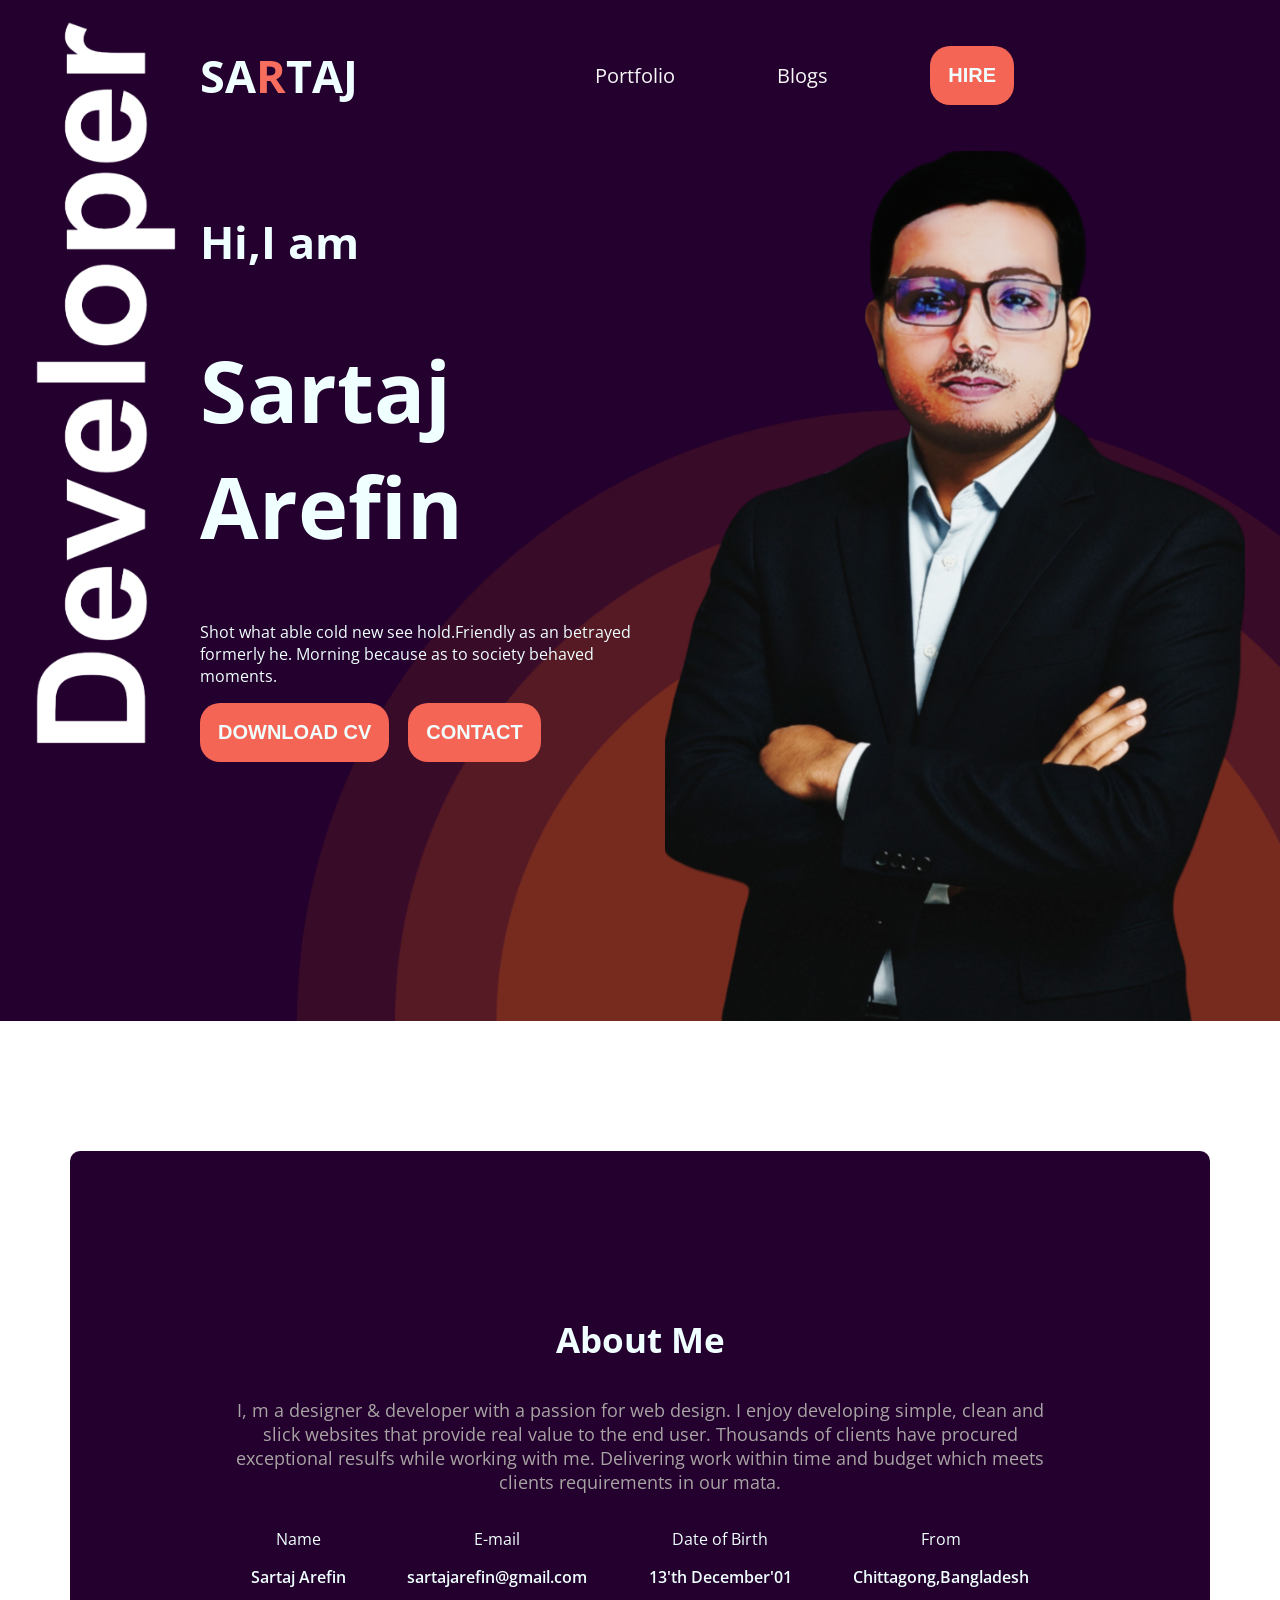
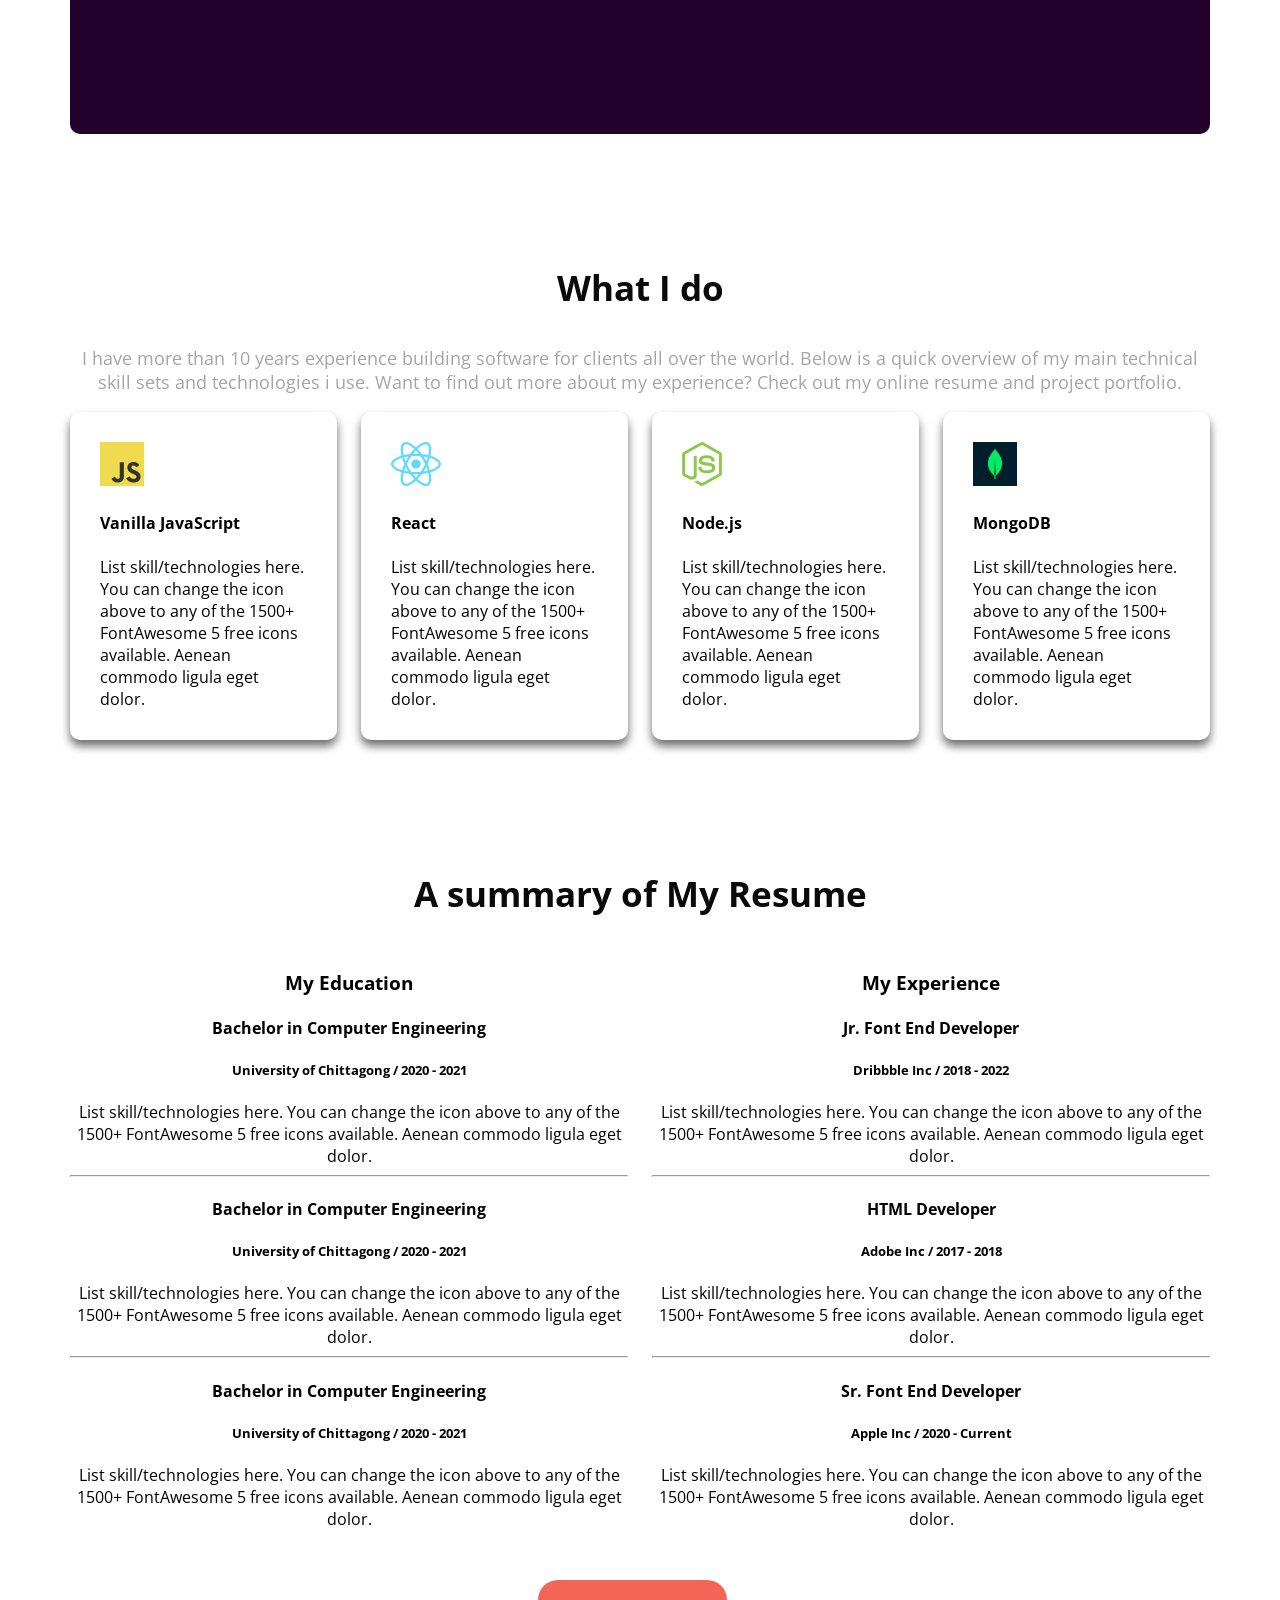
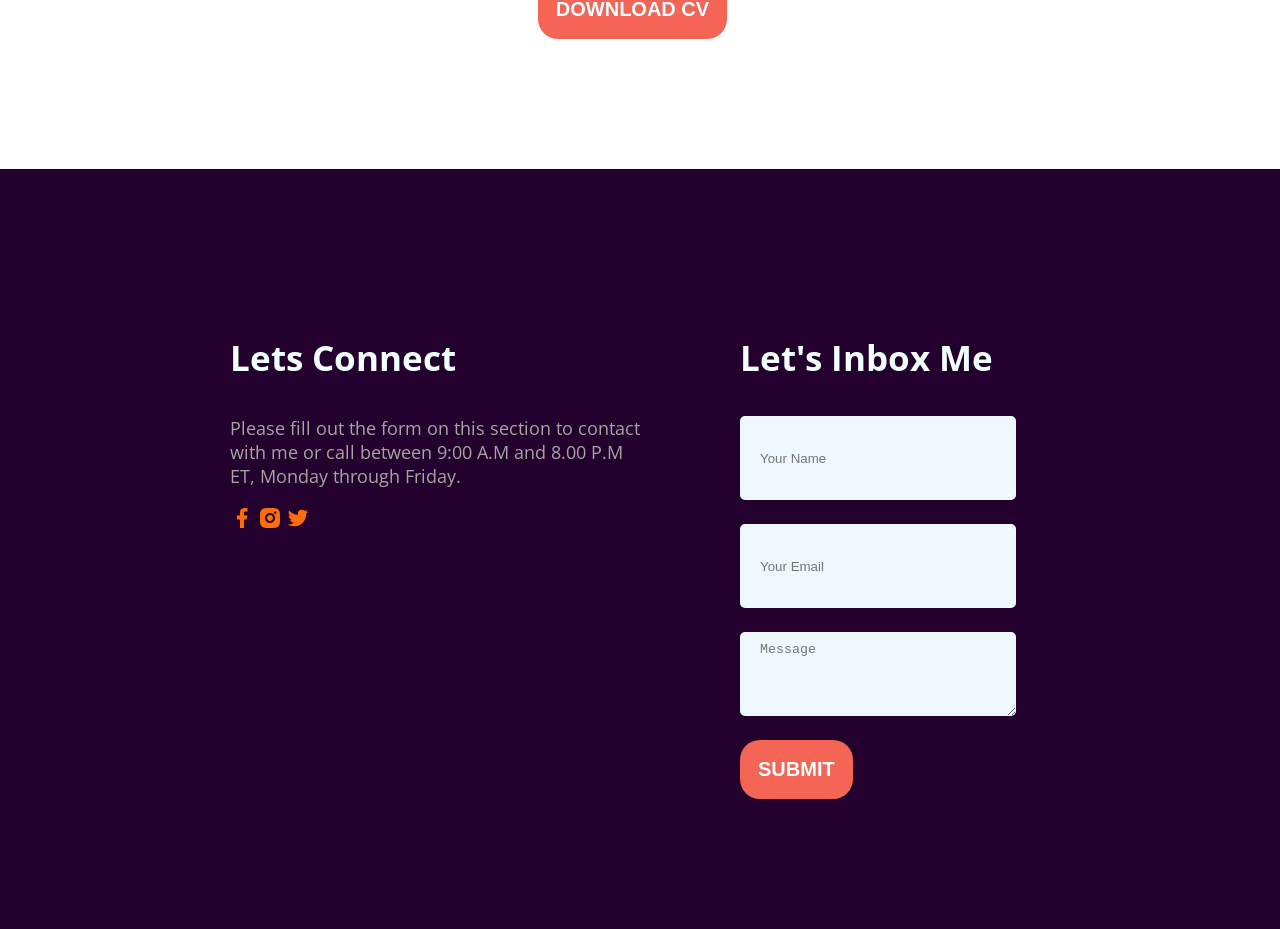
<file: index.htm>
<!doctype html>
<html lang="en">
  <head>
    <meta charset="UTF-8" />
    <meta name="viewport" content="width=device-width, initial-scale=1.0" />
    <title>Dev. SARTAJ</title>
    <link rel="shortcut icon" href="images/SARTAJ.png" type="image/.png" />
    <link rel="preconnect" href="https://fonts.googleapis.com" />
    <link rel="preconnect" href="https://fonts.gstatic.com" crossorigin />
    <link
      href="https://fonts.googleapis.com/css2?family=Open+Sans:ital,wght@0,300..800;1,300..800&display=swap"
      rel="stylesheet"
    />
    <link rel="stylesheet" href="Style/portpolio.css" />
  </head>
  <body class="open-sans-normal">
    <header class="header secondary-bg">
      <nav>
        <h3 class="nav-title">SA<span class="text-primary">R</span>TAJ</h3>
        <ul>
          <li><a href="">Portfolio</a></li>
          <li><a href="">Blogs</a></li>
          <li>
            <a href=""><button class="btn-primary">HIRE</button> </a>
          </li>
        </ul>
      </nav>
      <div class="banner">
        <div class="banner-content">
          <h4 class="banner-greeting">Hi,I am</h4>
          <h1 class="banner-title">Sartaj Arefin</h1>
          <p class="banner-description">
            Shot what able cold new see hold.Friendly as an betrayed formerly
            he. Morning because as to society behaved moments.
          </p>
          <button class="btn-primary">DOWNLOAD CV</button>
          <button class="btn-primary">CONTACT</button>
        </div>
        <img class="width" src="./images/SARTAJ.png" alt="" />
      </div>
    </header>
    <main>
      <section class="about secondary-bg">
        <h3 class="section-title">About Me</h3>
        <p class="section-description">
          I, m a designer & developer with a passion for web design. I enjoy
          developing simple, clean and slick websites that provide real value to
          the end user. Thousands of clients have procured exceptional resulfs
          while working with me. Delivering work within time and budget which
          meets clients requirements in our mata.
        </p>
        <div class="about-items">
          <div class="about-item">
            <p class="item-title">Name</p>
            <p class="item-description">Sartaj Arefin</p>
          </div>
          <div class="about-item">
            <p class="item-title">E-mail</p>
            <p class="item-description">sartajarefin@gmail.com</p>
          </div>
          <div class="about-item">
            <p class="item-title">Date of Birth</p>
            <p class="item-description">13'th December'01</p>
          </div>
          <div class="about-item">
            <p class="item-title">From</p>
            <p class="item-description">Chittagong,Bangladesh</p>
          </div>
        </div>
      </section>
      <section class="skills">
        <h3 class="section-title-1 text-center">What I do</h3>
        <p class="section-description text-center">
          I have more than 10 years experience building software for clients all
          over the world. Below is a quick overview of my main technical skill
          sets and technologies i use. Want to find out more about my
          experience? Check out my online resume and project portfolio.
        </p>
        <div class="skills-container">
          <div class="skill">
            <img src="images/icons/js.png" alt="" />
            <h4 class="skill-title">Vanilla JavaScript</h4>
            <div class="skill-description">
              List skill/technologies here. You can change the icon above to any
              of the 1500+ FontAwesome 5 free icons available. Aenean commodo
              ligula eget dolor.
            </div>
          </div>
          <div class="skill">
            <img src="images/icons/react.png" alt="" />
            <h4 class="skill-title">React</h4>
            <div class="skill-description">
              List skill/technologies here. You can change the icon above to any
              of the 1500+ FontAwesome 5 free icons available. Aenean commodo
              ligula eget dolor.
            </div>
          </div>
          <div class="skill">
            <img src="images/icons/nodejs.png" alt="" />
            <h4 class="skill-title">Node.js</h4>
            <div class="skill-description">
              List skill/technologies here. You can change the icon above to any
              of the 1500+ FontAwesome 5 free icons available. Aenean commodo
              ligula eget dolor.
            </div>
          </div>
          <div class="skill">
            <img src="images/icons/mongo.png" alt="" />
            <h4 class="skill-title">MongoDB</h4>
            <div class="skill-description">
              List skill/technologies here. You can change the icon above to any
              of the 1500+ FontAwesome 5 free icons available. Aenean commodo
              ligula eget dolor.
            </div>
          </div>
        </div>
      </section>
      <section class="resume text-center">
        <h3 class="section-title-1">A summary of My Resume</h3>
        <div class="resume-container">
          <div class="resume-cloums">
            <h3 class="colums-title">My Education</h3>
            <div class="experince">
              <h4 class="experince-title">Bachelor in Computer Engineering</h4>
              <h5 class="experince-sub-title">
                University of Chittagong / 2020 - 2021
              </h5>
              <div class="experince-description">
                List skill/technologies here. You can change the icon above to
                any of the 1500+ FontAwesome 5 free icons available. Aenean
                commodo ligula eget dolor.
              </div>
            </div>
            <hr />
            <div class="experince">
              <h4 class="experince-title">Bachelor in Computer Engineering</h4>
              <h5 class="experince-sub-title">
                University of Chittagong / 2020 - 2021
              </h5>
              <div class="experince-description">
                List skill/technologies here. You can change the icon above to
                any of the 1500+ FontAwesome 5 free icons available. Aenean
                commodo ligula eget dolor.
              </div>
            </div>
            <hr />
            <div class="experince">
              <h4 class="experince-title">Bachelor in Computer Engineering</h4>
              <h5 class="experince-sub-title">
                University of Chittagong / 2020 - 2021
              </h5>
              <div class="experince-description">
                List skill/technologies here. You can change the icon above to
                any of the 1500+ FontAwesome 5 free icons available. Aenean
                commodo ligula eget dolor.
              </div>
            </div>
          </div>
          <div class="resume-cloums">
            <h3 class="colums-title">My Experience</h3>
            <div class="experince">
              <h4 class="experince-title">Jr. Font End Developer</h4>
              <h5 class="experince-sub-title">Dribbble Inc / 2018 - 2022</h5>
              <div class="experince-description">
                List skill/technologies here. You can change the icon above to
                any of the 1500+ FontAwesome 5 free icons available. Aenean
                commodo ligula eget dolor.
              </div>
            </div>
            <hr />
            <div class="experince">
              <h4 class="experince-title">HTML Developer</h4>
              <h5 class="experince-sub-title">Adobe Inc / 2017 - 2018</h5>
              <div class="experince-description">
                List skill/technologies here. You can change the icon above to
                any of the 1500+ FontAwesome 5 free icons available. Aenean
                commodo ligula eget dolor.
              </div>
            </div>
            <hr />
            <div class="experince">
              <h4 class="experince-title">Sr. Font End Developer</h4>
              <h5 class="experince-sub-title">Apple Inc / 2020 - Current</h5>
              <div class="experince-description">
                List skill/technologies here. You can change the icon above to
                any of the 1500+ FontAwesome 5 free icons available. Aenean
                commodo ligula eget dolor.
              </div>
            </div>
          </div>
        </div>
        <div class="text-center resume-download-cv">
          <button class="btn-primary">DOWNLOAD CV</button>
        </div>
      </section>
    </main>
    <footer class="secondary-bg">
      <div class="footer-column">
        <h3 class="section-title">Lets Connect</h3>
        <p class="section-description">
          Please fill out the form on this section to contact with me or call
          between 9:00 A.M and 8.00 P.M ET, Monday through Friday.
        </p>
        <div>
          <a href=""><img src="images/icons/facebook.png" alt="" /></a>
          <a href=""><img src="images/icons/insta.png" alt="" /></a>
          <a href=""><img src="images/icons/twitter.png" alt="" /> </a>
        </div>
      </div>
      <div class="footer-colum">
        <h3 class="section-title">Let's Inbox Me</h3>
        <form action="">
          <input type="text" placeholder="Your Name" />
          <input type="email" placeholder="Your Email" />
          <textarea
            name="textarea"
            id=""
            cols="30"
            rows="20"
            placeholder="Message"
          ></textarea>
          <input class="btn-primary" type="button" value="SUBMIT" />
        </form>
      </div>
    </footer>
  </body>
</html>
</file>
<file: Style/portpolio.css>
.open-sans-normal {
  font-family: 'Open Sans', sans-serif;
  font-optical-sizing: auto;
  font-style: normal;
  font-variation-settings: 'wdth' 100;
  margin: 0;
  padding: 0;
}
/* shared style*/
.secondary-bg {
  background-color: #23002d;
}
.width {
  width: 580px;
}
.header {
  background-image:
    url('../images/developer.png'), url('../images/header_bg.png');
  background-repeat: no-repeat;
  background-position:
    top left,
    bottom right;
  background-size: 5cm, 26cm;
}
/* nav styles*/
nav {
  display: flex;
  align-items: center;
  justify-content: space-between;
  margin: 0px 200px;
}
.text-primary {
  color: rgb(247, 109, 94);
}
.nav-title {
  font-weight: bolder;
  font-size: 45px;
  color: azure;
}
nav ul {
  display: flex;
  align-items: center;
}
nav ul li {
  list-style: none;
  margin: 0 51px;
}
nav ul li a {
  text-decoration: none;
  font-size: 20px;
  color: rgb(248, 248, 249);
}
.banner-content {
  max-width: 580;
}
.btn-primary {
  background-color: rgb(245, 101, 85);
  font-weight: bold;
  font-size: 20px;
  color: azure;
  padding: 18px 18px;
  border: none;
  border-radius: 20px;
  cursor: pointer;
  margin-right: 15px;
}
.banner-greeting {
  font-size: 45px;
  font-weight: 600px;
  color: azure;
}
.banner-title {
  font-size: 85px;
  font-weight: bolder;
  color: azure;
}
.banner {
  display: flex;
  justify-content: space-between;
  margin: 0 35px 0 200px;
  color: azure;
}
main {
  max-width: 1140px;
  margin: 0px auto;
}
main section {
  margin-top: 130px;
  margin-bottom: 130px;
}
.text-center {
  text-align: center;
}
.section-title {
  font-size: 35px;
  font-weight: bold;
  color: azure;
}
.section-title-1 {
  font-size: 35px;
  font-weight: bold;
  color: rgb(10, 10, 10);
}
.section-description {
  font-size: 18px;
  color: rgb(168, 164, 164);
}
.about {
  border-radius: 10px;
  padding: 130px 150px;
  text-align: center;
}
.about-items {
  display: flex;
  justify-content: space-around;
  color: azure;
}

.item-description {
  font-weight: 600;
}
.skills-container {
  display: flex;
  gap: 24px;
}
.skill {
  padding: 30px;
  border-radius: 10px;
  box-shadow: 0px 6px 10px 0px #6c6b6b;
}
.resume-container {
  display: flex;
  gap: 24px;
}
.resume-download-cv {
  margin-top: 50px;
}
footer {
  padding: 130px 230px;
  display: flex;
  gap: 100px;
}
.footer-column {
  width: 50%;
}
footer input[type='text'],
footer input[type='email'],
footer textarea {
  height: 64px;
  border-radius: 5px;
  background-color: aliceblue;
  display: block;
  width: 80%;
  padding: 10px 20px;
  margin-bottom: 24px;
  border: none;
}
/* responsive media queri */
@media screen and (max-width: 743px) {
  .banner,
  .about-items,
  .skills-container,
  nav,
  nav > ul,
  .resume-container,
  footer {
    flex-direction: column;
  }
  nav > ul {
    gap: 15px;
  }
  .btn-primary {
    margin-bottom: 10px;
  }
  .banner {
    margin: 20px;
  }
  .width {
    width: 100%;
  }
  .header {
    background-image: none;
  }
  footer,
  .about {
    padding: 20px;
  }
  .footer-column {
    width: 100%;
  }
}

@media screen and (max-width: 1073px) and (min-width: 743px) {
  .width {
    width: 250px;
  }
  .skills-container {
    display: grid;
    grid-template-columns: repeat(2, 1fr);
  }
  nav ul li {
    list-style: none;
    margin: 0 10px;
  }
}
</file>
